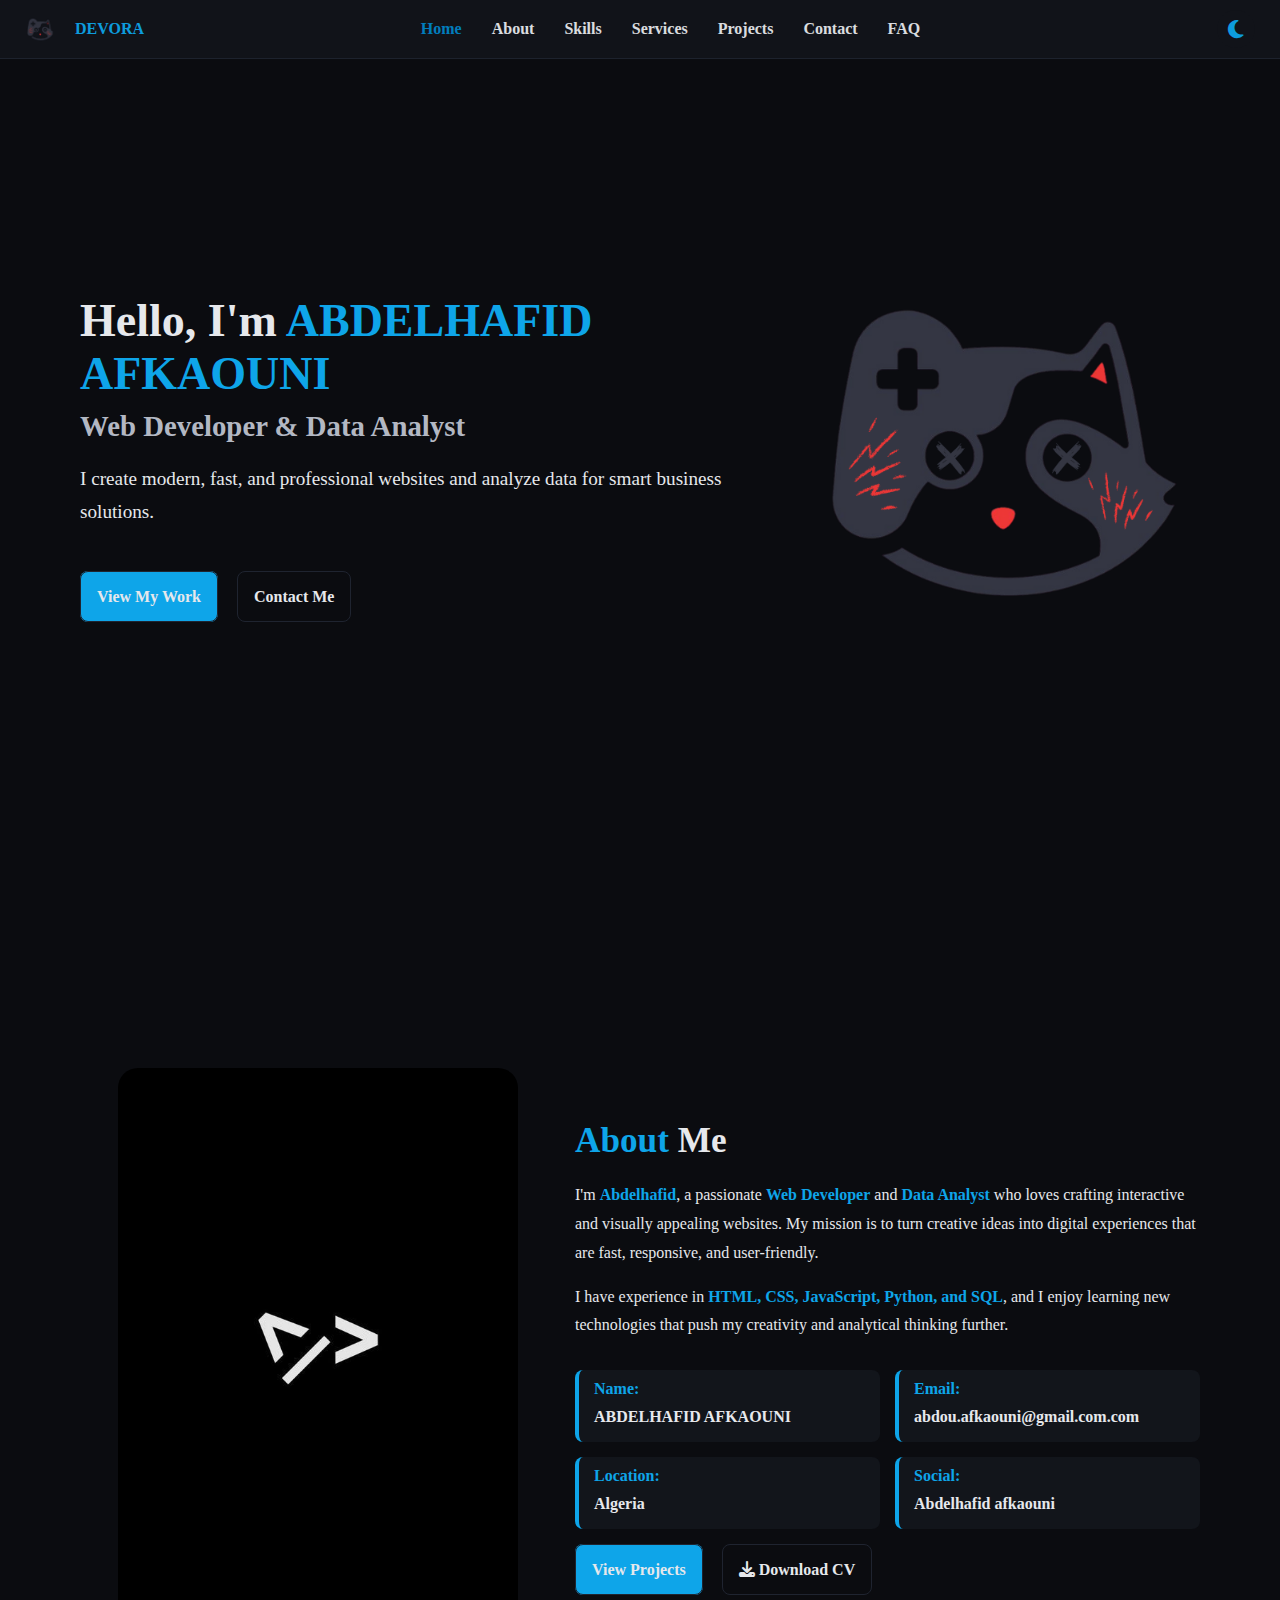
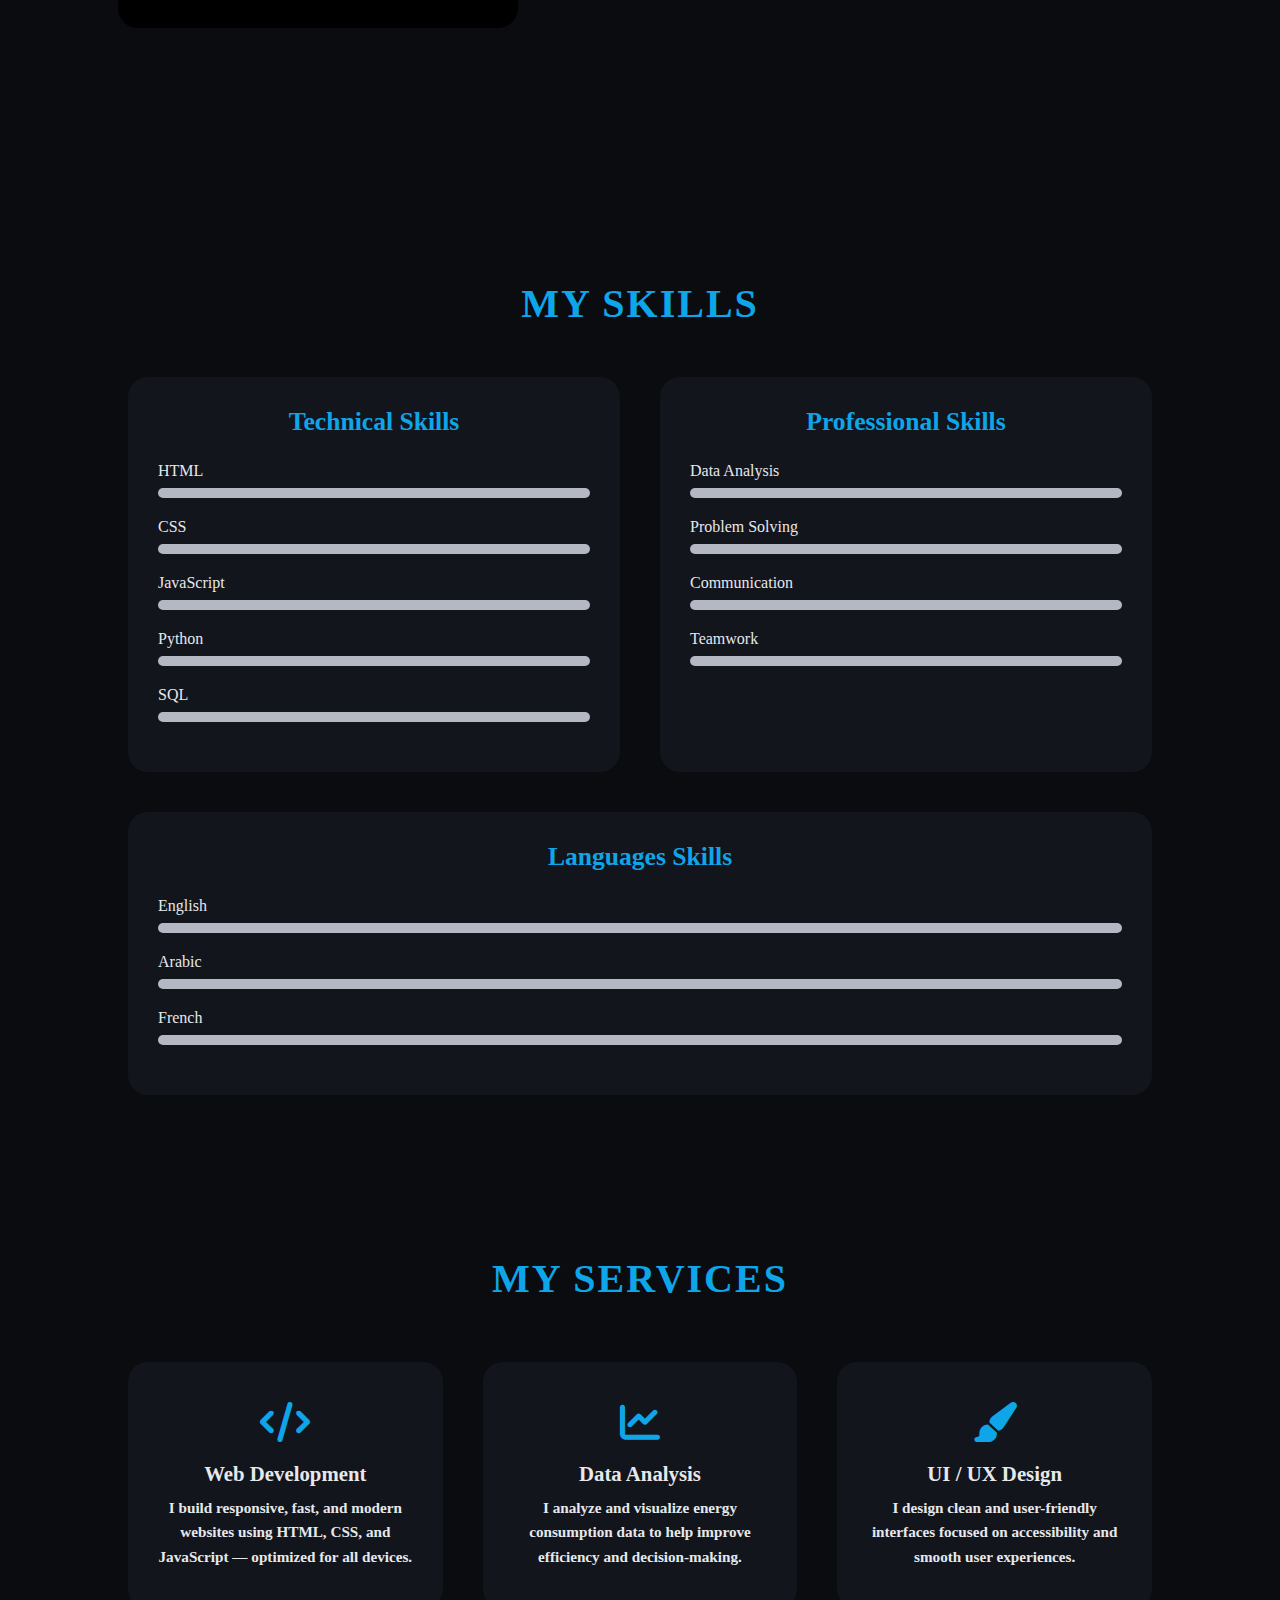
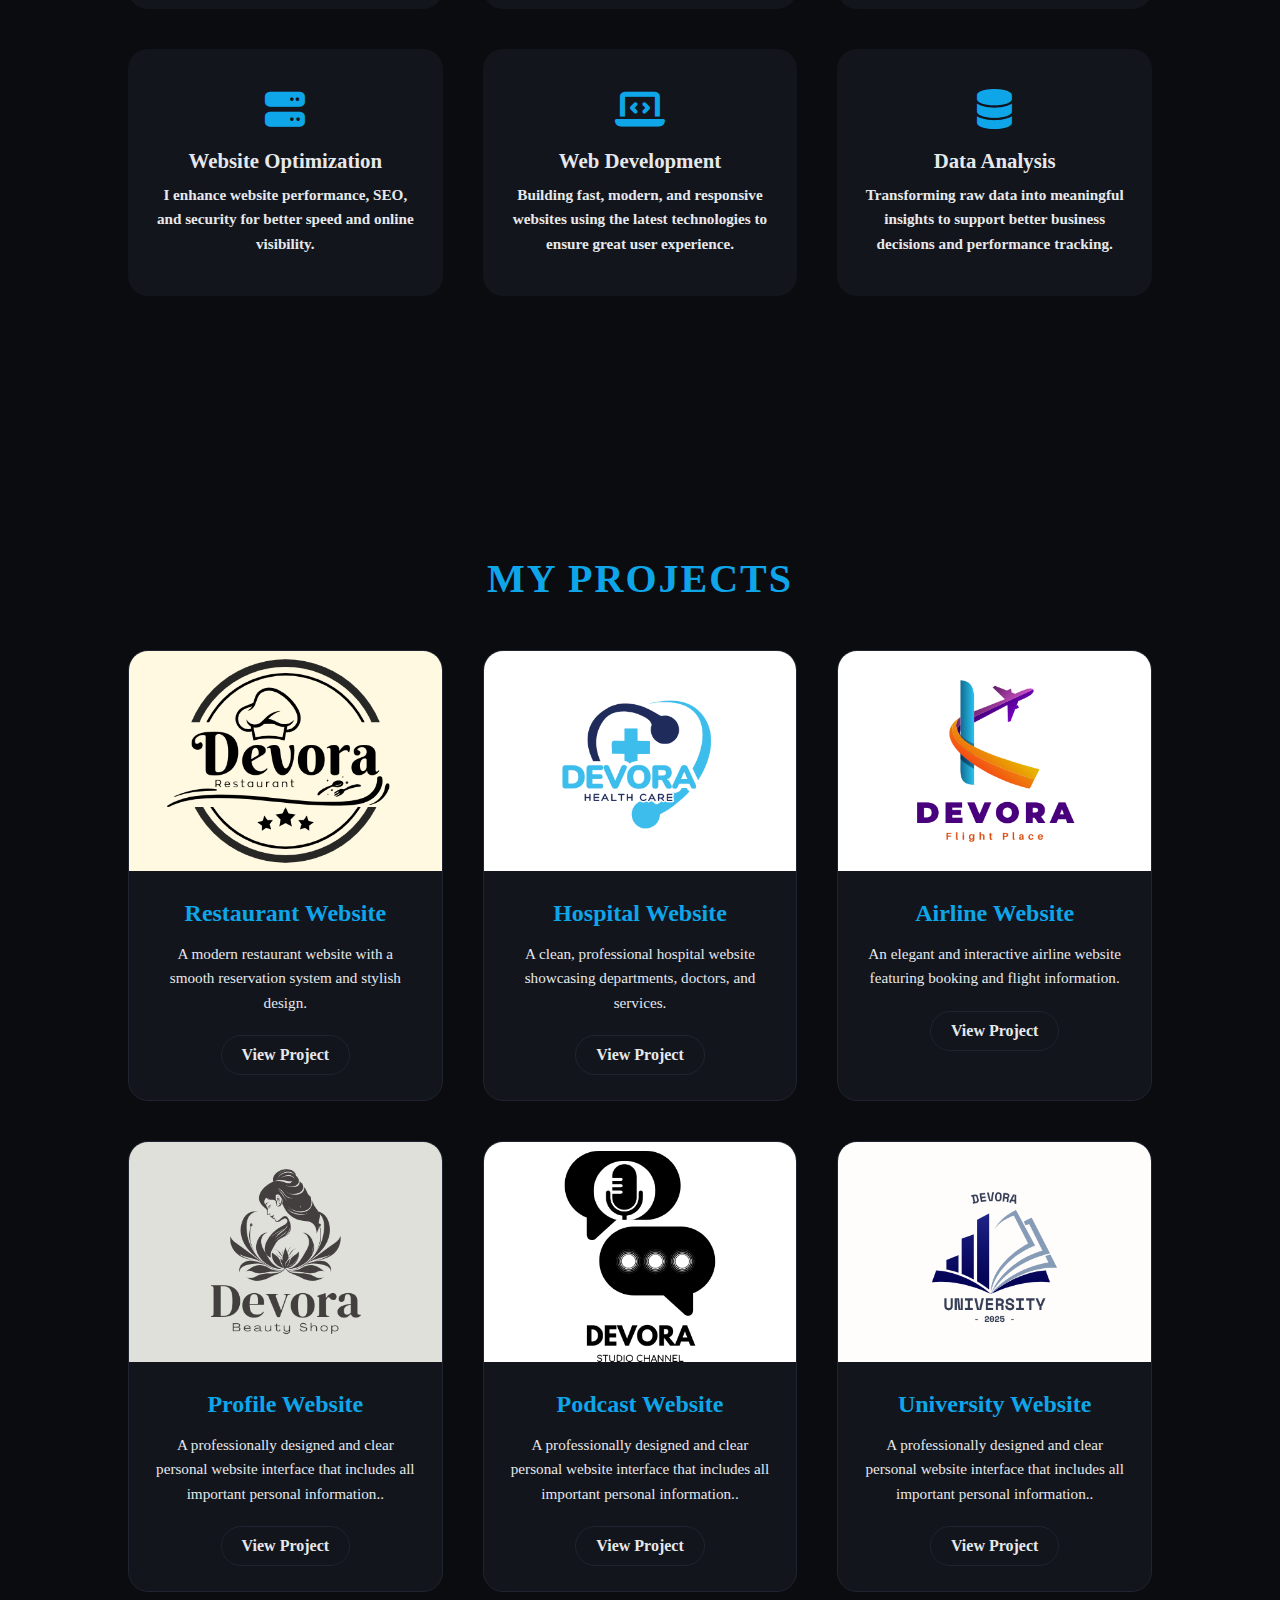
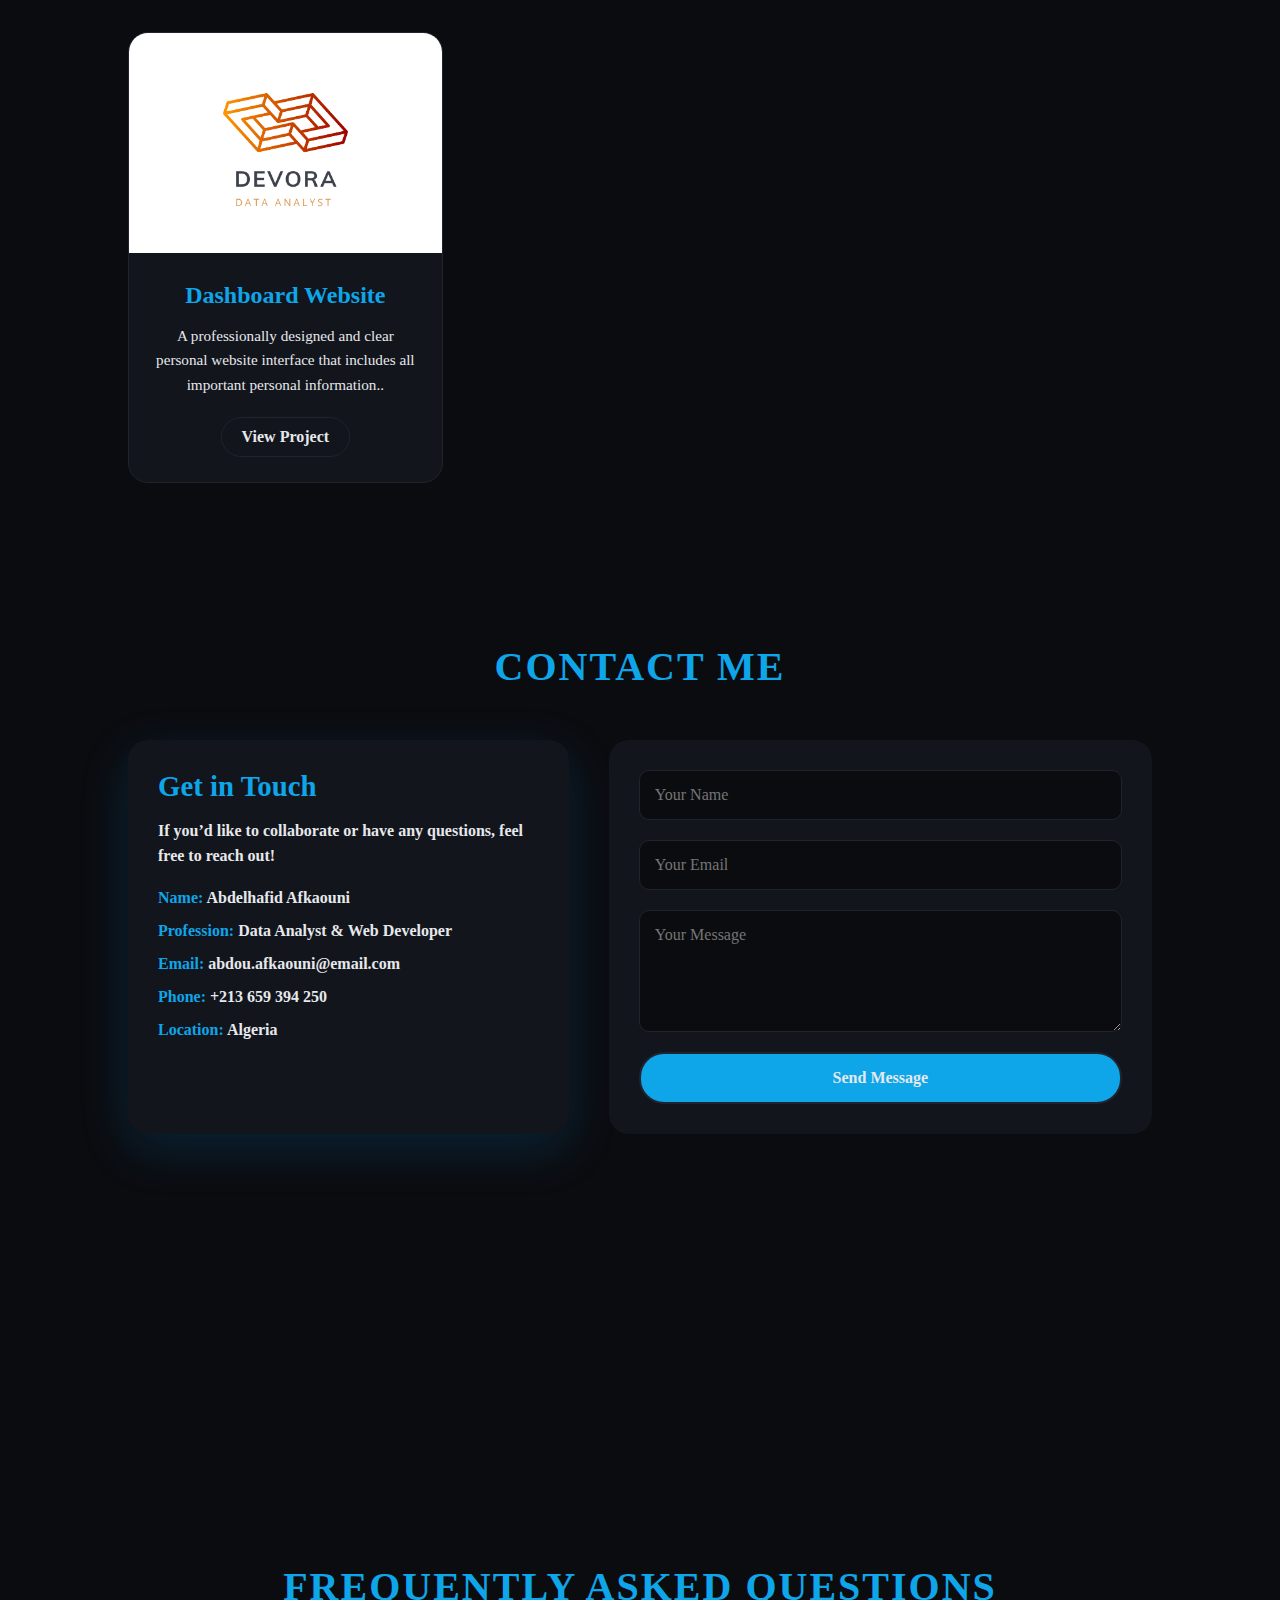
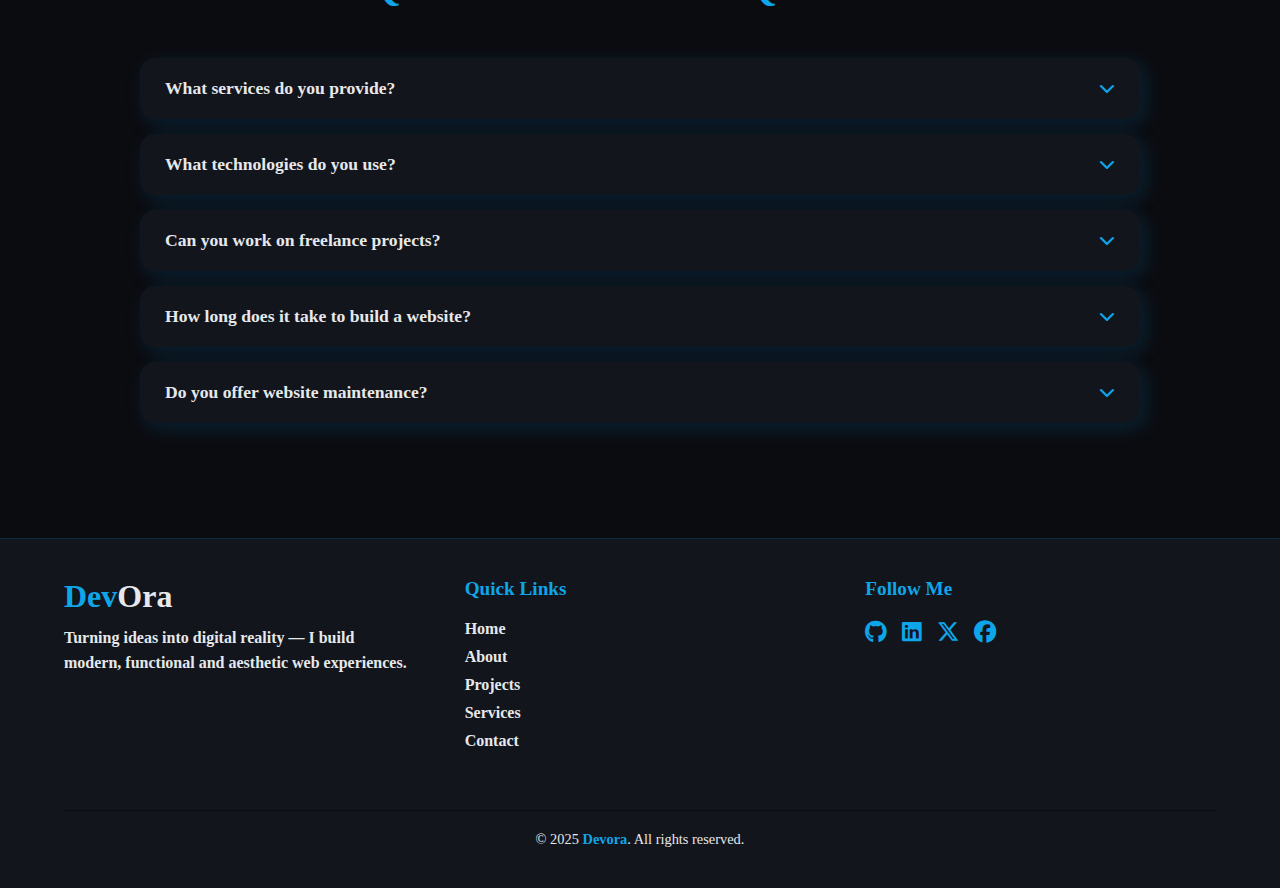
<file: index.html>
<!DOCTYPE html>
<html lang="en">
<head>
  <meta charset="UTF-8">
  <meta name="viewport" content="width=device-width, initial-scale=1.0">
  <link rel="icon" href="media/logo.png">
  <title>Abdelhafid Afkaouni | Portfolio</title>
  <link rel="stylesheet" href="style.css">

  <!-- ===== FONT AWESOME ICONS ===== -->
  <link rel="stylesheet" href="https://cdnjs.cloudflare.com/ajax/libs/font-awesome/6.5.0/css/all.min.css">
</head>
<body>
  <!-- ===== HEADER ===== -->
  <header>
    <div class="logo">
        <img src="media/logo.png" alt="">
        <a href="#">DEVORA</a>
    </div>
    <nav class="navbar" id="navbar">
      <ul class="nav-links">
        <li><a href="#home" class="active">Home</a></li>
        <li><a href="#about">About</a></li>
        <li><a href="#skills">Skills</a></li>
        <li><a href="#services">Services</a></li>
        <li><a href="#projects">Projects</a></li>
        <!--<li><a href="#certificates">Certificates</a></li>-->
        <li><a href="#contact">Contact</a></li>
        <li><a href="#faq">FAQ</a></li>
      </ul>
    </nav>
    <div class="toggle-theme" id="toggle-theme">
      <i class="fa-solid fa-moon"></i>
    </div>
    <div class="menu-toggle" id="menu-toggle">
      <span></span><span></span><span></span>
    </div>
  </header>
  <!-- ====================================================================== -->
   <!-- ===== HOME SECTION ===== -->
    <section class="home" id="home">
        <div class="home-content">
            <h1>Hello, I'm <span>ABDELHAFID AFKAOUNI</span></h1>
            <h2>Web Developer & Data Analyst</h2>
            <p>I create modern, fast, and professional websites and analyze data for smart business solutions.</p>
            <div class="home-buttons">
                <a href="#projects" class="btn-first">View My Work</a>
                <a href="#contact" class="btn-second">Contact Me</a>
            </div>
        </div>
        <div class="home-image">
            <img src="media/logo.png" alt="Abdo Profile">
        </div>
    </section>
    <!-- ====================================================================== -->
    <!-- ===== ABOUT SECTION ===== -->
    <section class="about" id="about">
        <div class="about-container">
            <div class="about-image">
                <img src="media/about.jpg" alt="About Abdo">
            </div>

            <div class="about-content">
                <h2>About <span>Me</span></h2>
                <p>
                    I'm <strong>Abdelhafid</strong>, a passionate <strong>Web Developer</strong> and 
                    <strong>Data Analyst</strong> who loves crafting interactive and visually
                    appealing websites. My mission is to turn creative ideas into digital experiences 
                    that are fast, responsive, and user-friendly.
                </p>

                <p>
                    I have experience in <strong>HTML, CSS, JavaScript, Python, and SQL</strong>, 
                    and I enjoy learning new technologies that push my creativity and analytical thinking further.
                </p>

                <div class="about-info">
                    <div class="info-box">
                        <h3>Name:</h3>
                        <p>ABDELHAFID AFKAOUNI</p>
                    </div>
                    <div class="info-box">
                        <h3>Email:</h3>
                        <p>abdou.afkaouni@gmail.com.com</p>
                    </div>
                    <div class="info-box">
                        <h3>Location:</h3>
                        <p>Algeria</p>
                    </div>
                    <div class="info-box">
                        <h3>Social:</h3>
                        <p>Abdelhafid afkaouni</p>
                    </div>
                </div>
                <div class="about-buttons">
                    <a href="#projects" class="btn-first">View Projects</a>
                    <a href="#" download class="btn-second">
                        <i class="fa-solid fa-download"></i> Download CV</a>
                </div>
            </div>
        </div>
</section>
  <!-- ====================================================================== -->
<section id="skills" class="skills">
  <h2 class="section-title">My Skills</h2>
  <div class="skills-container">

    <div class="skills-box">
      <h3>Technical Skills</h3>

      <div class="skill">
        <span>HTML</span>
        <div class="skill-bar">
          <div class="skill-fill" style="--width: 90%"></div>
        </div>
      </div>

      <div class="skill">
        <span>CSS</span>
        <div class="skill-bar">
          <div class="skill-fill" style="--width: 85%"></div>
        </div>
      </div>

      <div class="skill">
        <span>JavaScript</span>
        <div class="skill-bar">
          <div class="skill-fill" style="--width: 75%"></div>
        </div>
      </div>

      <div class="skill">
        <span>Python</span>
        <div class="skill-bar">
          <div class="skill-fill" style="--width: 80%"></div>
        </div>
      </div>

      <div class="skill">
        <span>SQL</span>
        <div class="skill-bar">
          <div class="skill-fill" style="--width: 70%"></div>
        </div>
      </div>

    </div>

    <div class="skills-box">
      <h3>Professional Skills</h3>

      <div class="skill">
        <span>Data Analysis</span>
        <div class="skill-bar">
          <div class="skill-fill" style="--width: 90%"></div>
        </div>
      </div>

      <div class="skill">
        <span>Problem Solving</span>
        <div class="skill-bar">
          <div class="skill-fill" style="--width: 85%"></div>
        </div>
      </div>

      <div class="skill">
        <span>Communication</span>
        <div class="skill-bar">
          <div class="skill-fill" style="--width: 80%"></div>
        </div>
      </div>

      <div class="skill">
        <span>Teamwork</span>
        <div class="skill-bar">
          <div class="skill-fill" style="--width: 75%"></div>
        </div>
      </div>

    </div>

    <div class="skills-box">
      <h3>Languages Skills</h3>

      <div class="skill">
        <span>English</span>
        <div class="skill-bar">
          <div class="skill-fill" style="--width: 90%"></div>
        </div>
      </div>

      <div class="skill">
        <span>Arabic</span>
        <div class="skill-bar">
          <div class="skill-fill" style="--width: 85%"></div>
        </div>
      </div>

      <div class="skill">
        <span>French</span>
        <div class="skill-bar">
          <div class="skill-fill" style="--width: 80%"></div>
        </div>
      </div>

    </div>
  </div>
</section>
  <!-- ====================================================================== -->
<section id="services" class="services">
  <h2 class="section-title">My Services</h2>
  <div class="services-container">

    <div class="service-card">
      <i class="fa-solid fa-code"></i>
      <h3>Web Development</h3>
      <p>I build responsive, fast, and modern websites using HTML, CSS, and JavaScript — optimized for all devices.</p>
    </div>

    <div class="service-card">
      <i class="fa-solid fa-chart-line"></i>
      <h3>Data Analysis</h3>
      <p>I analyze and visualize energy consumption data to help improve efficiency and decision-making.</p>
    </div>

    <div class="service-card">
      <i class="fa-solid fa-paint-brush"></i>
      <h3>UI / UX Design</h3>
      <p>I design clean and user-friendly interfaces focused on accessibility and smooth user experiences.</p>
    </div>

    <div class="service-card">
      <i class="fa-solid fa-server"></i>
      <h3>Website Optimization</h3>
      <p>I enhance website performance, SEO, and security for better speed and online visibility.</p>
    </div>
    <div class="service-card">
      <i class="fas fa-laptop-code"></i>
      <h3>Web Development</h3>
      <p>Building fast, modern, and responsive websites using the latest technologies to ensure great user experience.</p>
    </div>

    <div class="service-card">
      <i class="fas fa-database"></i>
      <h3>Data Analysis</h3>
      <p>Transforming raw data into meaningful insights to support better business decisions and performance tracking.</p>
    </div>
  </div>
</section>
  <!-- ====================================================================== -->
   <section id="projects" class="projects">
  <h2 class="section-title">My Projects</h2>
  <div class="projects-container">
    <div class="project-card">
      <img src="media/project (1).png" alt="Restaurant Website">
      <div class="project-info">
        <h3>Restaurant Website</h3>
        <p>A modern restaurant website with a smooth reservation system and stylish design.</p>
        <a href="RESTUARANT/index.html" class="project-btn">View Project</a>
      </div>
    </div>

    <div class="project-card">
      <img src="media/project (2).png" alt="Hospital Website">
      <div class="project-info">
        <h3>Hospital Website</h3>
        <p>A clean, professional hospital website showcasing departments, doctors, and services.</p>
        <a href="HOSPITAL/index.html" class="project-btn">View Project</a>
      </div>
    </div>

    <div class="project-card">
      <img src="media/project (3).png" alt="Airline Website">
      <div class="project-info">
        <h3>Airline Website</h3>
        <p>An elegant and interactive airline website featuring booking and flight information.</p>
        <a href="AIRLINES/index.html" class="project-btn">View Project</a>
      </div>
    </div>

    <div class="project-card">
      <img src="media/project (6).png" alt="Airline Website">
      <div class="project-info">
        <h3>Profile Website</h3>
        <p>A professionally designed and clear personal website interface that includes all important personal information..</p>
        <a href="PORTFOLIO/index.html" class="project-btn">View Project</a>
      </div>
    </div>

    <div class="project-card">
      <img src="media/project (5).png" alt="Airline Website">
      <div class="project-info">
        <h3>Podcast Website</h3>
        <p>A professionally designed and clear personal website interface that includes all important personal information..</p>
        <a href="PODCAST/index.html" class="project-btn">View Project</a>
      </div>
    </div>

    <div class="project-card">
      <img src="media/project (7).png" alt="Airline Website">
      <div class="project-info">
        <h3>University Website</h3>
        <p>A professionally designed and clear personal website interface that includes all important personal information..</p>
        <a href="UNIVERSITY/index.html" class="project-btn">View Project</a>
      </div>
    </div>

    <div class="project-card">
      <img src="media/project (4).png" alt="Airline Website">
      <div class="project-info">
        <h3>Dashboard Website</h3>
        <p>A professionally designed and clear personal website interface that includes all important personal information..</p>
        <a href="DASHBOARD/index.html" class="project-btn">View Project</a>
      </div>
    </div>

    </div>
  </div>
</section>
  <!-- ====================================================================== -->
   <section class="certificates" id="certificates">
  <h2 class="section-title">Certificates & Achievements</h2>
  <div class="certificates-container">

    <!-- بطاقة 1 -->
    <div class="certificate-card">
      <div class="card-inner">
        <div class="card-front">
          <img src="media/certificate.jpg" alt="Certificate 1">
          <h3>Front-End Development</h3>
        </div>
        <div class="card-back">
          <h3>Front-End Development</h3>
          <p>Completed a comprehensive course on HTML, CSS, and JavaScript covering responsive design and UI best practices.</p>
          <span>Issued by: Coursera</span>
          <span>2024</span>
        </div>
      </div>
    </div>

    <!-- بطاقة 2 -->
    <div class="certificate-card">
      <div class="card-inner">
        <div class="card-front">
          <img src="media/certificate.jpg" alt="Certificate 2">
          <h3>Data Analysis</h3>
        </div>
        <div class="card-back">
          <h3>Data Analysis</h3>
          <p>Mastered Excel, Power BI, and Python data tools to extract insights and visualize complex data effectively.</p>
          <span>Issued by: Udemy</span>
          <span>2023</span>
        </div>
      </div>
    </div>

    <!-- بطاقة 3 -->
    <div class="certificate-card">
      <div class="card-inner">
        <div class="card-front">
          <img src="media/certificate.jpg" alt="Certificate 3">
          <h3>Web Security</h3>
        </div>
        <div class="card-back">
          <h3>Web Security</h3>
          <p>Learned essential cybersecurity principles, including encryption, authentication, and ethical hacking basics.</p>
          <span>Issued by: Google</span>
          <span>2024</span>
        </div>
      </div>
    </div>

    <!-- بطاقة 4 -->
    <div class="certificate-card">
      <div class="card-inner">
        <div class="card-front">
          <img src="media/certificate.jpg" alt="Certificate 4">
          <h3>Python Programming</h3>
        </div>
        <div class="card-back">
          <h3>Python Programming</h3>
          <p>Developed applications and data automation scripts using Python and its popular libraries like Pandas and Flask.</p>
          <span>Issued by: IBM</span>
          <span>2023</span>
        </div>
      </div>
    </div>

    <!-- بطاقة 5 -->
    <div class="certificate-card">
      <div class="card-inner">
        <div class="card-front">
          <img src="media/certificate.jpg" alt="Certificate 5">
          <h3>Machine Learning</h3>
        </div>
        <div class="card-back">
          <h3>Machine Learning</h3>
          <p>Gained skills in building predictive models, supervised learning, and data preprocessing using Scikit-Learn.</p>
          <span>Issued by: Stanford Online</span>
          <span>2025</span>
        </div>
      </div>
    </div>

    <!-- بطاقة 6 -->
    <div class="certificate-card">
      <div class="card-inner">
        <div class="card-front">
          <img src="media/certificate.jpg" alt="Certificate 5">
          <h3>Machine Learning</h3>
        </div>
        <div class="card-back">
          <h3>Machine Learning</h3>
          <p>Gained skills in building predictive models, supervised learning, and data preprocessing using Scikit-Learn.</p>
          <span>Issued by: Stanford Online</span>
          <span>2025</span>
        </div>
      </div>
    </div>

  </div>
</section>

  <!-- ====================================================================== -->
<section id="contact" class="contact">
  <h2 class="section-title">Contact Me</h2>
  <div class="contact-container">
    <div class="contact-info">
      <h3>Get in Touch</h3>
      <p>If you’d like to collaborate or have any questions, feel free to reach out!</p>
      <ul>
        <li><strong>Name:</strong> Abdelhafid Afkaouni</li>
        <li><strong>Profession:</strong> Data Analyst & Web Developer</li>
        <li><strong>Email:</strong> abdou.afkaouni@email.com</li>
        <li><strong>Phone:</strong> +213 659 394 250</li>
        <li><strong>Location:</strong> Algeria</li>
      </ul>
    </div>
    <div class="contact-form">
      <form action="#" method="post">
        <input type="text" placeholder="Your Name" required>
        <input type="email" placeholder="Your Email" required>
        <textarea rows="5" placeholder="Your Message" required></textarea>
        <button type="submit" class="contact-btn">Send Message</button>
      </form>
    </div>
  </div>
</section>
  <!-- ====================================================================== -->
   <section id="faq" class="faq">
  <h2 class="section-title">Frequently Asked Questions</h2>

  <div class="faq-container">

    <div class="faq-item">
      <div class="faq-question">
        <h3>What services do you provide?</h3>
        <i class="fa-solid fa-chevron-down"></i>
      </div>
      <div class="faq-answer">
        <p>I provide services such as web development, data analysis, UI/UX design, and website optimization using modern technologies.</p>
      </div>
    </div>

    <div class="faq-item">
      <div class="faq-question">
        <h3>What technologies do you use?</h3>
        <i class="fa-solid fa-chevron-down"></i>
      </div>
      <div class="faq-answer">
        <p>I mainly use HTML, CSS, JavaScript, Python, and various frameworks like React and Flask depending on the project requirements.</p>
      </div>
    </div>

    <div class="faq-item">
      <div class="faq-question">
        <h3>Can you work on freelance projects?</h3>
        <i class="fa-solid fa-chevron-down"></i>
      </div>
      <div class="faq-answer">
        <p>Yes! I am open to freelance projects and collaborations — feel free to reach out through the contact section.</p>
      </div>
    </div>

    <div class="faq-item">
      <div class="faq-question">
        <h3>How long does it take to build a website?</h3>
        <i class="fa-solid fa-chevron-down"></i>
      </div>
      <div class="faq-answer">
        <p>It depends on the complexity and features of the website, but typically between one and three weeks for most projects.</p>
      </div>
    </div>

    <div class="faq-item">
      <div class="faq-question">
        <h3>Do you offer website maintenance?</h3>
        <i class="fa-solid fa-chevron-down"></i>
      </div>
      <div class="faq-answer">
        <p>Yes, I provide continuous support, updates, and improvements to ensure your website stays secure and up to date.</p>
      </div>
    </div>

  </div>
</section>
  <!-- ====================================================================== -->
  <footer class="footer">
  <div class="footer-container">

    <!-- === Brand Section === -->
    <div class="footer-brand">
      <h2>Dev<span>Ora</span></h2>
      <p>Turning ideas into digital reality — I build modern, functional and aesthetic web experiences.</p>
    </div>

    <!-- === Quick Links === -->
    <div class="footer-links">
      <h3>Quick Links</h3>
      <ul>
        <li><a href="#home">Home</a></li>
        <li><a href="#about">About</a></li>
        <li><a href="#projects">Projects</a></li>
        <li><a href="#services">Services</a></li>
        <li><a href="#contact">Contact</a></li>
      </ul>
    </div>

    <!-- === Social Media === -->
    <div class="footer-social">
      <h3>Follow Me</h3>
      <div class="social-icons">
        <a href="#"><i class="fa-brands fa-github"></i></a>
        <a href="#"><i class="fa-brands fa-linkedin"></i></a>
        <a href="#"><i class="fa-brands fa-x-twitter"></i></a>
        <a href="#"><i class="fa-brands fa-facebook"></i></a>
      </div>
    </div>

  </div>

  <!-- === Bottom Copyright === -->
  <div class="footer-bottom">
    <p>© 2025 <span>Devora</span>. All rights reserved.</p>
  </div>

</footer>
  <button id="to-top" title="Go to top"><i class="fa-solid fa-arrow-up"></i></button>
  <!-- ====================================================================== -->
  <script src="script.js"></script>
</body>
</html>
</file>
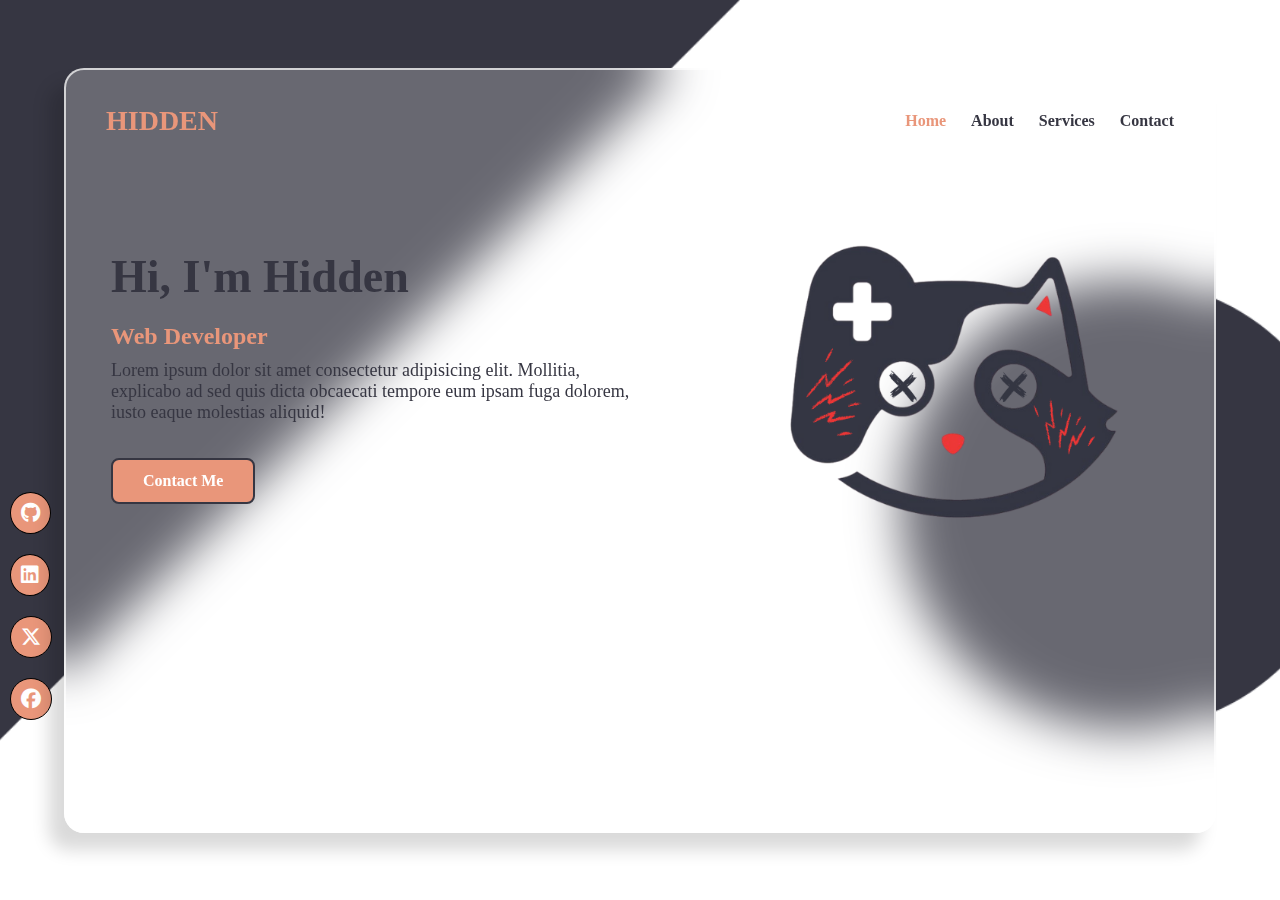
<file: PORTFOLIO/index.html>
<!DOCTYPE html>
<html lang="en">
<head>
    <meta charset="UTF-8">
    <meta name="viewport" content="width=device-width, initial-scale=1.0">
    <link rel="icon" href="logo.png">
    <link rel="stylesheet" href="style.css">
    <link rel="stylesheet" href="https://cdnjs.cloudflare.com/ajax/libs/font-awesome/6.5.0/css/all.min.css">
    <title>HIDDEN</title>
</head>
<body>
    <div class="container">
        <div class="content">
            <nav>
                <button class="menu-toggle">☰</button>
                <a href="#" class="logo">HIDDEN</a>
                <ul>
                    <li><a href="home" class="active">Home</a></li>
                    <li><a href="#">About</a></li>
                    <li><a href="#">Services</a></li>
                    <li><a href="#">Contact</a></li>
                </ul>
            </nav>
            <div class="info" id="home">
                <div class="section-1">
                    <h1>Hi, I'm Hidden</h1>
                    <h3>Web Developer</h3>
                    <p>Lorem ipsum dolor sit amet consectetur 
                        adipisicing elit. Mollitia, explicabo ad 
                        sed quis dicta obcaecati tempore eum 
                        ipsam fuga dolorem, iusto eaque molestias 
                        aliquid!</p>
                    <a href="#" class="btn">Contact Me</a>
                </div>
                <div class="section-2">
                    <img src="logo.png" alt="">
                </div>
            </div>
        </div>
        <div class="social-media">
            <a href="#"><i class="fa-brands fa-github"></i></a>
            <a href="#"><i class="fa-brands fa-linkedin"></i></a>
            <a href="#"><i class="fa-brands fa-x-twitter"></i></a>
            <a href="#"><i class="fa-brands fa-facebook"></i></a>
        </div>
    </div>

    <script src="script.js"></script>
</body>
</html>
</file>
<file: style.css>
:root {
  --bg-color: #0b0c10;
  --primary-color: #0ea5e9;
  --primary-hover: #0284c7;
  --text-color: #e6e8ec;
  --span-color:#0284c7;
  --muted-color: #b3b8c3;
  --card-color: #12151b;
  --border-color: #1f2430;
  --border: 0.1rem solid var(--border-color);
  --icon-color: #0ea5e9;
  --shadow-color: rgba(2, 132, 199, 0.2);
  --font-main: 'Poppins', sans-serif;
  --font-logo: 'Orbitron', sans-serif;
  --header-height: 60px;
  --container-width: 1200px;
  --logo-size: 40px;
  --nav-gap: 25px;
  --font-small: 0.9rem;
  --font-medium: 1rem;
  --font-large: 1.2rem;
  --radius: 5px;
  --transition-speed: 0.5s;
}

/* ===== LIGHT THEME ===== */
.light-mode {
  --bg-color: #f9fafb;
  --primary-color: #e90e0e;
  --primary-hover: #c70202;
  --text-color: #1a1a1a;
  --card-color: #ffffff;
  --icon-color: #e90e0e;
  --border-color: #e2e8f0;
  --shadow-color: rgba(199, 2, 2, 0.2);
}

/* ===== GLOBAL ===== */
* {
  margin: 0;
  padding: 0;
  box-sizing: border-box;
  text-decoration: none;
  font-family: 'Times New Roman', Times, serif;
}

body {
  background: var(--bg-color);
  color: var(--text-color);
  overflow-x: hidden;
  transition: background 0.3s ease, color 0.3s ease;
}

/* ===== HEADER ===== */
header {
  position: fixed;
  top: 0;
  left: 0;
  width: 100%;
  background: var(--card-color);
  backdrop-filter: blur(10px);
  opacity: 95%;
  border-bottom: 1px solid var(--border-color);
  display: flex;
  justify-content: space-between;
  align-items: center;
  padding: 10px 25px;
  z-index: 1000;
  /*backdrop-filter: blur(100px);*/
}

.logo {
  display: flex;
  align-items: center;
  gap: 20px;
}

.logo img{
    width: 30px;
    height: 30px;
}

.logo a{
    text-decoration: none;
    font-size: 16px;
    color: var(--primary-color);
    font-weight: 600;
}

/* ===== THEME TOGGLE BUTTON ===== */
.toggle-theme {
  cursor: pointer;
  font-size: 1.3rem;
  display: flex;
  align-items: center;
  justify-content: center;
  width: 38px;
  height: 38px;
  border-radius: 50%;
  background: var(--card-color);
  color: var(--icon-color);
  margin-left: 20px;
  transition: all 0.3s ease;
}

.toggle-theme:hover {
  background: var(--primary-hover);
  color: var(--text-color);
}
/* ===== HOME SECTION ===== */
.home {
  display: flex;
  justify-content: space-between;
  align-items: center;
  min-height: 100vh;
  padding: 130px 80px;
}

.home-content {
  max-width: 800px;
}

.home-content h1 {
  font-size: 46px;
  font-weight: 700;
  color: var(--text-color);
}

.home-content h1 span {
  color: var(--primary-color);
}

.home-content h2 {
  color: var(--muted-color);
  font-size: 1.8rem;
  margin: 10px 0 20px;
}

.home-content p {
  color: var(--text-color);
  line-height: 1.7;
  margin-bottom: 60px;
  font-size: 1.2rem;
}

.home-buttons .btn-first {
  background: var(--primary-color);
  color: var(--text-color);
  padding: 1rem 1rem;
  font-weight: 600;
  border: var(--border);
  border-radius: 8px;
  text-decoration: none;
  margin-right: 15px;
  transition: var(--transition-speed);
}

.home-buttons .btn-first:hover {
  background: transparent;
  border: var(--border);
}

.home-buttons .btn-second {
  background: transparent;
  color: var(--text-color);
  padding: 1rem 1rem;
  font-weight: 600;
  border: var(--border);
  border-radius: 8px;
  text-decoration: none;
  margin-right: 15px;
  transition: var(--transition-speed);
}

.home-buttons .btn-second:hover {
  background: var(--primary-color);
  border: var(--border);
}
.home-image img {
  width: 400px;
}
/*------------------------------------------------------------*/
/* ===== ABOUT SECTION ===== */
.about {
  min-height: 100vh;
  padding: 70px 80px;
  display: flex;
  align-items: center;
  justify-content: center;
  background: var(--bg-light);
  transition: var(--transition);
}

body.dark .about {
  background: var(--bg-dark);
}

.about-container {
  display: flex;
  flex-wrap: wrap;
  gap: 20px;
  max-width: 1200px;
  align-items: center;
  justify-content: center;
}

.about-image {
  flex: 1 1 350px;
  text-align: center;
}

.about-image img {
  width: 400px;
  border-radius: 20px;
  transition: transform 0.4s ease;
}

.about-image img:hover {
  transform: scale(1.05);
}

.about-content {
  flex: 1 1 500px;
}

.about-content h2 {
  font-size: 2.2rem;
  margin-bottom: 20px;
  color: var(--primary-color);
}

.about-content h2 span {
  color: var(--text-color);
}

.about-content p {
  line-height: 1.8;
  margin-bottom: 15px;
  color: var(--text-color);
}

.about-content p strong{
  color: var(--primary-color);
}
body.dark .about-content p {
  color: var(--muted);
}

/* ===== INFO BOXES ===== */
.about-info {
  display: grid;
  grid-template-columns: repeat(auto-fit, minmax(230px, 1fr));
  gap: 15px;
  margin: 30px 0;
}

.info-box {
  background: var(--card-color);
  border-left: 4px solid var(--icon-color);
  padding: 10px 15px;
  border-radius: 8px;
  transition: var(--transition-speed);
}

/*body.dark .info-box {
  background: var(--primary-color);
}*/

.info-box h3 {
  color: var(--primary-color);
  margin: 0;
  font-size: 1rem;
}

.info-box p {
  color: var(--text-color);
  margin: 5px 0 0;
  font-weight: 600;
}

/*body.dark .bar {
  background: #1f2430;
}*/

/* ===== BUTTONS ===== */
.about-buttons{
  margin-top: 2rem;
}
.about-buttons .btn-first {
  background: var(--primary-color);
  color: var(--text-color);
  padding: 1rem 1rem;
  font-weight: 600;
  border: var(--border);
  border-radius: 8px;
  text-decoration: none;
  margin-right: 15px;
  transition: var(--transition-speed);
}

.about-buttons .btn-first:hover {
  background: transparent;
  border: var(--border);
}

.about-buttons .btn-second {
  background: transparent;
  color: var(--text-color);
  padding: 1rem 1rem;
  font-weight: 600;
  border: var(--border);
  border-radius: 8px;
  text-decoration: none;
  margin-right: 15px;
  transition: var(--transition-speed);
}

.about-buttons .btn-second:hover {
  background: var(--primary-color);
  border: var(--border);
}
/*------------------------------------------------------------*/
/* ===== SKILLS SECTION ===== */
.skills {
  min-height: 100vh;
  background: var(--bg-color);
  color: var(--text-color);
  padding: 80px 10%;
  text-align: center;
}

.skills-container {
  display: flex;
  flex-wrap: wrap;
  justify-content: space-between;
  gap: 40px;
  margin-top: 50px;
}

.skills-box {
  flex: 1 1 45%;
  background: var(--card-color);
  border-radius: 20px;
  padding: 30px;
  box-shadow: var(--shadow-color);
  text-align: left;
}

.skills-box h3 {
  font-size: 1.6rem;
  color: var(--primary-color);
  margin-bottom: 25px;
  text-align: center;
}

.skill {
  margin-bottom: 20px;
}

.skill span {
  font-size: 1rem;
  font-weight: 500;
  color: var(--text-color);
  display: block;
  margin-bottom: 8px;
}

.skill-bar {
  width: 100%;
  height: 10px;
  background: var(--muted-color);
  border-radius: 10px;
  overflow: hidden;
  position: relative;
}

.skill-fill {
  height: 100%;
  width: 0;
  background: var(--primary-color);
  border-radius: 10px;
  transition: width 1.5s ease-in-out;
}

/* عند ظهور القسم */
.skills.visible .skill-fill {
  width: var(--width);
}

@media (max-width: 900px) {
  .skills-container {
    flex-direction: column;
  }
}
/*------------------------------------------------------------*/
/* ===== SERVICES SECTION ===== */
.services {
  min-height: 100vh;
  background: var(--bg-color);
  color: var(--text-color);
  padding: 80px 10%;
  text-align: center;
}

.services-container {
  display: grid;
  grid-template-columns: repeat(auto-fit, minmax(250px, 1fr));
  gap: 40px;
  margin-top: 60px;
}

.service-card {
  background: var(--card-color);
  padding: 40px 25px;
  border-radius: 20px;
  box-shadow: var(--shadow);
  transition: transform 0.4s ease, box-shadow 0.4s ease;
}

.service-card i {
  font-size: 2.5rem;
  color: var(--icon-color);
  margin-bottom: 20px;
}

.service-card h3 {
  font-size: 1.3rem;
  margin-bottom: 10px;
  color: var(--text-color);
}

.service-card p {
  color: var(--text-color);
  line-height: 1.6;
  font-size: 0.95rem;
  font-weight: 600;
}

.service-card:hover {
  transform: translateY(-10px);
  box-shadow: 0 10px 25px var(--shadow-color);
}

/* Responsive */
@media (max-width: 768px) {
  .service-card {
    padding: 30px 20px;
  }
}
/*------------------------------------------------------------*/
.projects {
  min-height: 100vh;
  background: var(--bg-color);
  color: var(--text-color);
  padding: 80px 10%;
  text-align: center;
}

.section-title {
  font-size: 2.5rem;
  color: var(--primary-color);
  margin-bottom: 50px;
  position: relative;
}

.projects-container {
  display: grid;
  grid-template-columns: repeat(auto-fit, minmax(300px, 1fr));
  gap: 40px;
}

.project-card {
  background: var(--card-color);
  border: 1px solid var(--border-color);
  border-radius: 20px;
  overflow: hidden;
  box-shadow: var(--shadow-color);
  transition: transform 0.5s ease, box-shadow 0.4s ease;
}

.project-card:hover {
  transform: translateY(-10px);
  box-shadow: 0 15px 40px var(--primary-hover);
}

.project-card img {
  width: 100%;
  height: 220px;
  object-fit: cover;
}

.project-info {
  padding: 25px;
}

.project-info h3 {
  color: var(--primary-color);
  margin-bottom: 15px;
  font-size: 1.5rem;
}

.project-info p {
  color: var(--text-color);
  font-size: 0.95rem;
  margin-bottom: 20px;
  line-height: 1.6;
}

.project-btn {
  display: inline-block;
  padding: 10px 20px;
  text-decoration: none;
  border: 1px solid var(--border-color);
  color: var(--text-color);
  border-radius: 25px;
  font-weight: 600;
  transition: all 0.5s ease;
}

.project-btn:hover {
  background: var(--primary-color);
  color: var(--muted-color);
}
/*------------------------------------------------------------*/
.certificates {
  display: none;
  padding: 100px 100px;
  background: var(--bg-color);
  color: var(--text-color);
  text-align: center;
}

.section-title {
  font-size: 2.5rem;
  margin-bottom: 3rem;
  color: var(--primary-color);
  text-transform: uppercase;
  letter-spacing: 2px;
}

.certificates-container {
  display: grid;
  grid-template-columns: repeat(auto-fit, minmax(250px, 1fr));
  gap: 2rem;
  justify-items: center;
  padding: 0 2rem;
}

.certificate-card {
  width: 280px;
  height: 380px;
  perspective: 1000px;
}

.card-inner {
  position: relative;
  width: 100%;
  height: 100%;
  transition: transform 0.8s ease;
  transform-style: preserve-3d;
}

.certificate-card:hover .card-inner {
  transform: rotateY(180deg);
}

/* Front Side */
.card-front, .card-back {
  position: absolute;
  width: 100%;
  height: 100%;
  border-radius: 15px;
  backface-visibility: hidden;
  overflow: hidden;
  box-shadow: 0 8px 25px var(--shadow-color);
}

.card-front {
  background: var(--card-color);
  display: flex;
  flex-direction: column;
  align-items: center;
  justify-content: center;
  padding: 1rem;
}

.card-front img {
  width: 100%;
  height: 75%;
  object-fit: cover;
  border-radius: 10px;
}

.card-front h3 {
  margin-top: 1rem;
  font-size: 1.2rem;
  color: var(--primary-color);
}

/* Back Side */
.card-back {
  background: var(--card-color);
  transform: rotateY(180deg);
  padding: 1.5rem;
  display: flex;
  flex-direction: column;
  justify-content: center;
  align-items: center;
}

.card-back h3 {
  color: var(--primary-color);
  margin-bottom: 1rem;
}

.card-back p {
  font-size: 0.9rem;
  color: var(--text-color);
  margin-bottom: 1rem;
  text-align: center;
}

.card-back span {
  font-size: 0.85rem;
  color: var(--text-color);
  display: block;
}
/*------------------------------------------------------------*/
.contact {
  min-height: 100vh;
  background: var(--bg-color);
  color: var(--text-color);
  padding: 80px 10%;
  text-align: center;
}

.contact-container {
  display: flex;
  flex-wrap: wrap;
  justify-content: space-between;
  gap: 40px;
  margin-top: 50px;
}

.contact-info {
  flex: 1 1 40%;
  background: var(--card-color);
  padding: 30px;
  border-radius: 20px;
  box-shadow: 0 15px 50px var(--shadow-color);
  text-align: left;
}

.contact-info h3 {
  color: var(--primary-color);
  font-size: 1.8rem;
  margin-bottom: 15px;
}

.contact-info p {
  color: var(--text-color);
  margin-bottom: 20px;
  font-weight: 600;
  line-height: 1.6;
}

.contact-info ul {
  list-style: none;
  padding: 0;
}

.contact-info ul li {
  margin-bottom: 15px;
  color: var(--text-color);
  font-size: 1rem;
  font-weight: 600;
}

.contact-info ul li strong{
  color: var(--icon-color);
}
.contact-form {
  flex: 1 1 50%;
  background: var(--card-color);
  padding: 30px;
  border-radius: 20px;
  box-shadow: var(--shadow-color);
}

.contact-form form {
  display: flex;
  flex-direction: column;
  gap: 20px;
}

.contact-form input,
.contact-form textarea {
  width: 100%;
  padding: 15px;
  background: var(--bg-color);
  border: 1px solid var(--border-color);
  border-radius: 10px;
  color: var(--text-color);
  font-size: 1rem;
}

.contact-form input:focus,
.contact-form textarea:focus {
  outline: none;
  border-color: var(--border-color);
}

.contact-btn {
  width: 100%;
  padding: 15px;
  background: var(--primary-color);
  color: var(--text-color);
  border: 2px solid var(--border-color);
  border-radius: 25px;
  font-size: 1rem;
  font-weight: 600;
  cursor: pointer;
  transition: background 0.3s ease;
}

.contact-btn:hover {
  background: transparent;
}

@media (max-width: 900px) {
  .contact-container {
    flex-direction: column;
  }
}
/*------------------------------------------------------------*/
/* ===== FAQ SECTION ===== */
.faq {
  background: var(--bg-color);
  color: var(--text-color);
  padding: 100px 10%;
  text-align: center;
}

.faq .section-title {
  font-size: 2.5rem;
  color: var(--primary-color);
  margin-bottom: 3rem;
  text-transform: uppercase;
}

.faq-container {
  max-width: 1000px;
  margin: 0 auto;
  text-align: left;
}

.faq-item {
  background: var(--card-color);
  border-radius: 15px;
  margin-bottom: 15px;
  box-shadow: 5px 5px 20px var(--shadow-color);
  overflow: hidden;
  transition: all 0.3s ease;
}

.faq-question {
  display: flex;
  justify-content: space-between;
  align-items: center;
  cursor: pointer;
  padding: 20px 25px;
}

.faq-question h3 {
  font-size: 1.1rem;
  color: var(--text-color);
}

.faq-question i {
  color: var(--icon-color);
  transition: transform 0.3s ease;
}

.faq-answer {
  max-height: 0;
  overflow: hidden;
  background: var(--bg-color);
  padding: 0 25px;
  transition: all 0.4s ease;
}

.faq-answer p {
  font-size: 0.95rem;
  font-weight: 600;
  color: var(--text-color);
  line-height: 1.6;
  padding: 15px 0;
}

/* ===== ACTIVE STATE ===== */
.faq-item.active .faq-answer {
  max-height: 300px;
  padding: 0 25px 20px;
}

.faq-item.active .faq-question i {
  transform: rotate(180deg);
  color: var(--brand-600);
}

/* Hover effect */
.faq-item:hover {
  transform: translateY(-5px);
}

/* Responsive */
@media (max-width: 768px) {
  .faq-question h3 {
    font-size: 1rem;
  }
}
/*------------------------------------------------------------*/
/* ===== FOOTER ===== */
.footer {
  background: var(--card-color);
  color: var(--text-color);
  padding: 40px 5% 40px;
  position: relative;
  box-shadow: inset 0 1px 0 var(--shadow-color);
}

.footer-container {
  display: grid;
  grid-template-columns: repeat(auto-fit, minmax(250px, 1fr));
  gap: 50px;
  margin-bottom: 50px;
}

/* === Brand Section === */
.footer-brand h2 {
  font-size: 2rem;
  color: var(--primary-color);
  font-weight: 700;
}

.footer-brand h2 span {
  color: var(--text-color);
}

.footer-brand p {
  color: var(--text-color);
  line-height: 1.6;
  font-weight: 600;
  margin-top: 10px;
}

/* === Quick Links === */
.footer-links h3 {
  margin-bottom: 20px;
  color: var(--primary-color);
  font-size: 1.2rem;
}

.footer-links ul {
  list-style: none;
}

.footer-links ul li {
  margin-bottom: 10px;
}

.footer-links ul li a {
  color: var(--text-color);
  font-weight: 600;
  text-decoration: none;
  transition: color 0.3s ease;
}

.footer-links ul li a:hover {
  color: var(--primary-hover);
}

/* === Social Media === */
.footer-social h3 {
  margin-bottom: 20px;
  color: var(--primary-color);
  font-size: 1.2rem;
}

.social-icons {
  display: flex;
  gap: 15px;
}

.social-icons a {
  color: var(--icon-color);
  font-size: 1.4rem;
  transition: color 0.3s, transform 0.3s;
}

.social-icons a:hover {
  color: var(--primary-hover);
  transform: scale(1.2);
}

/* === Bottom Section === */
.footer-bottom {
  border-top: 1px solid var(--bg-color);
  text-align: center;
  padding-top: 20px;
  font-size: 0.9rem;
  color: var(--text-color);
}

.footer-bottom span {
  color: var(--primary-color);
  font-weight: 600;
}
/* ===== BACK TO TOP BUTTON ===== */
#to-top {
  position: fixed;
  bottom: 25px;
  right: 25px;
  width: 40px;
  height: 40px;
  background: var(--icon-color);
  color: var(--text-color);
  border: 0.1rem solid var(--text-color);
  border-radius: 50%;
  cursor: pointer;
  font-size: 1.1rem;
  box-shadow: var(--shadow-color);
  display: none;
  transition: background 0.3s;
}
#to-top:hover {
  background: transparent;
}

/* ===== RESPONSIVE DESIGN ===== */

/* للهواتف الصغيرة (أقل من 768px) */
@media (max-width: 768px) {

  .navbar {
    display: none;
    flex-direction: column;      /* ← يجعل العناصر عمودية */
    align-items: center;         /* يوسّط الروابط */
    position: absolute;
    top: 60px;                   /* تحت الهيدر */
    right: 0;
    width: 100%;                 /* تأخذ عرض الشاشة بالكامل */
    background: var(--card-color);
    border-top: 1px solid var(--border-color);
    padding: 15px 0;
    z-index: 999;
  }

  /* عندما نضغط على الزر تُصبح ظاهرة */
  .navbar.active {
    display: flex;
  }

  /* الروابط داخل القائمة */
  .navbar a {
    display: block;
    width: 100%;
    text-align: center;
    padding: 12px 0;
    border-bottom: 1px solid var(--border-color);
    color: var(--text-color);
    transition: 0.3s;
  }

  .navbar a:hover {
    background: var(--main-color);
    color: #fff;
  }

  /* زر القائمة (hamburger) */
  .menu-toggle {
    display: flex;
    font-size: 1.8rem;
    cursor: pointer;
  }

  header {
    padding: 10px 15px;
  }

  .home {
    flex-direction: column;
    text-align: center;
    padding: 120px 20px;
  }

  .home-content h1 {
    font-size: 2rem;
  }

  .home-content h2 {
    font-size: 1.2rem;
  }

  .home-image img {
    width: 250px;
    margin-top: 20px;
  }

  .about-container {
    flex-direction: column;
    padding: 20px;
  }

  .about-image img {
    width: 100%;
  }

  .skills-container,
  .services-container,
  .projects-container,
  .certificates-container,
  .contact-container {
    display: flex;
    flex-direction: column;
    align-items: center;
  }

  .service-card,
  .project-card,
  .certificate-card {
    width: 90%;
  }

  .footer-container {
    flex-direction: column;
    text-align: center;
    gap: 20px;
  }

  .footer-links ul {
    flex-direction: column;
    gap: 10px;
  }
}

/* للأجهزة المتوسطة مثل التابلت */
@media (min-width: 769px) and (max-width: 1024px) {
  .home {
    flex-direction: column;
    text-align: center;
    padding: 120px 40px;
  }

  .home-image img {
    width: 300px;
  }

  .about-container {
    flex-direction: column;
  }

  .skills-container,
  .services-container,
  .projects-container,
  .certificates-container {
    grid-template-columns: repeat(auto-fit, minmax(250px, 1fr));
  }
}

/* ===== NAVBAR الأساسي ===== */
.navbar ul {
  display: flex;
  list-style: none;
  gap: 30px;
  margin: 0;
  padding: 0;
}

.navbar ul li a {
  text-decoration: none;
  color: var(--text-color);
  font-weight: 600;
  transition: color 0.3s ease;
}

.navbar ul li a:hover,
.navbar ul li a.active {
  color: var(--primary-hover);
}

/* ===== MENU TOGGLE BUTTON ===== */
.menu-toggle {
  display: none;
  flex-direction: column;
  cursor: pointer;
  z-index: 1001;
  transition: all 0.3s ease;
}

.menu-toggle span {
  width: 25px;
  height: 2.5px;
  background: var(--text-color);
  margin: 5px 0;
  border-radius: 5px;
  transition: 0.3s;
}

/* ===== تأثير التحول إلى X ===== */
/*.menu-toggle.active span:nth-child(1) {
  transform: rotate(45deg) translate(5px, 5px);
}

.menu-toggle.active span:nth-child(2) {
  opacity: 0;
}

.menu-toggle.active span:nth-child(3) {
  transform: rotate(-45deg) translate(5px, -5px);
}

/* ===== التصميم المتجاوب للشاشات الصغيرة ===== */
@media (max-width: 768px) {
  .menu-toggle {
    display: flex;
  }

  .navbar {
    position: absolute;
    top: 70px;
    right: 0;
    width: 100%;
    background: var(--card-color);
    border-top: 1px solid var(--border-color);
    display: none;
    flex-direction: column;
    align-items: center;
    z-index: 1000;
  }

  .navbar.active {
    display: flex;
    animation: slideDown 0.3s ease;
  }

  .navbar ul {
    flex-direction: column;
    width: 100%;
    text-align: center;
  }

  .navbar ul li {
    width: 100%;
  }

  .navbar ul li a {
    display: block;
    padding: 15px 0;
    border-bottom: 1px solid var(--border-color);
    transition: background 0.3s;
  }

  .navbar ul li a:hover {
    background: var(--primary-hover);
    color: #fff;
  }

  @keyframes slideDown {
    from {
      opacity: 0;
      transform: translateY(-10px);
    }
    to {
      opacity: 1;
      transform: translateY(0);
    }
  }
}
</file>
<file: PORTFOLIO/style.css>
* {
    padding: 0;
    margin: 0;
    text-decoration: none;
    box-sizing: border-box;
    font-family: Georgia, 'Times New Roman', Times, serif;
}

/* ====== الخلفية ====== */
.container {
    width: 100%;
    min-height: 100vh;
    background: url(hidden.png) no-repeat center/cover;
    display: flex;
    justify-content: center;
    align-items: center;
    overflow-x: hidden;
}

.content {
    width: 90%;
    min-height: 85vh;
    background-color: rgba(255, 255, 255, 0.25);
    border: 2px solid rgba(255, 255, 255, 0.7);
    border-radius: 20px;
    backdrop-filter: blur(25px);
    box-shadow: -15px 17px 17px rgba(10, 10, 10, 0.15);
    display: flex;
    flex-direction: column;
    align-items: center;
    padding: 25px;
    position: relative;
    z-index: 10;
}

/* ====== الهيدر ====== */
nav {
    width: 100%;
    display: flex;
    justify-content: space-between;
    align-items: center;
    padding: 10px 15px;
    position: relative;
}

nav .logo {
    font-size: 28px;
    color: darksalmon;
    font-weight: bold;
}

nav ul {
    display: flex;
    gap: 25px;
    list-style: none;
    transition: 0.4s;
}

nav ul li a {
    font-size: 16px;
    font-weight: 600;
    color: #363642;
}

nav ul li a:hover,
.active {
    color: darksalmon;
}

/* زر القائمة (الهاتف) */
.menu-toggle {
    display: none;
    font-size: 30px;
    color: darksalmon;
    cursor: pointer;
    background: none;
    border: none;
}

/* ====== المحتوى ====== */
.info {
    display: flex;
    justify-content: space-between;
    align-items: center;
    gap: 40px;
    width: 100%;
    margin-top: 40px;
    flex-wrap: wrap;
}

.section-1 {
    flex: 1 1 400px;
    display: flex;
    flex-direction: column;
    justify-content: center;
    padding: 20px;
}

.section-1 h1 {
    margin-bottom: 20px;
    font-size: 46px;
    color: #363642;
}

.section-1 h3 {
    color: darksalmon;
    margin-bottom: 10px;
    font-size: 24px;
}

.section-1 p {
    font-size: 18px;
    color: #363642;
    margin-bottom: 35px;
}

.section-1 .btn {
    width: fit-content;
    padding: 12px 30px;
    background-color: darksalmon;
    border: 2px solid #363642;
    color: white;
    border-radius: 8px;
    font-weight: 600;
    transition: 0.3s;
}

.section-1 .btn:hover {
    background-color: transparent;
    color: darksalmon;
}

.section-2 {
    flex: 1 1 300px;
    display: flex;
    justify-content: center;
    align-items: center;
}

.section-2 img {
    width: 100%;
    max-width: 380px;
}

/* ====== وسائل التواصل ====== */
.social-media {
    display: flex;
    flex-direction: column;
    gap: 20px;
    position: absolute;
    left: 10px;
    bottom: 180px;
}

.social-media a i {
    padding: 10px;
    border: 1px solid black;
    background-color: darksalmon;
    color: white;
    border-radius: 50%;
    font-size: 20px;
    transition: 0.3s all;
}

.social-media a i:hover {
    background-color: transparent;
    color: darksalmon;
}

/* ====== الشاشات المتوسطة ====== */
@media (max-width: 992px) {
    .content {
        width: 95%;
    }

    .section-1 h1 {
        font-size: 38px;
    }

    .section-2 img {
        max-width: 320px;
    }
}

/* ====== الشاشات الصغيرة (الهاتف) ====== */
@media (max-width: 768px) {

    nav ul {
        position: absolute;
        top: 60px;
        right: 0;
        width: 100%;
        flex-direction: column;
        align-items: center;
        background: rgba(255, 255, 255, 0.95);
        max-height: 0;
        overflow: hidden;
        transition: max-height 0.4s ease;
        border-radius: 0 0 15px 15px;
    }

    nav ul.show {
        max-height: 250px;
        padding: 10px 0;
    }

    .menu-toggle {
        display: block;
    }

    .info {
        flex-direction: column;
        text-align: center;
        gap: 30px;
        margin-top: 20px;
    }

    .section-1 h1 {
        font-size: 30px;
    }

    .section-1 h3 {
        font-size: 20px;
    }

    .section-1 p {
        font-size: 16px;
    }

    .section-2 img {
        max-width: 250px;
    }

    .social-media {
        display: none;
        position: static;
        flex-direction: row;
        justify-content: center;
        margin-top: 25px;
    }
}
</file>
